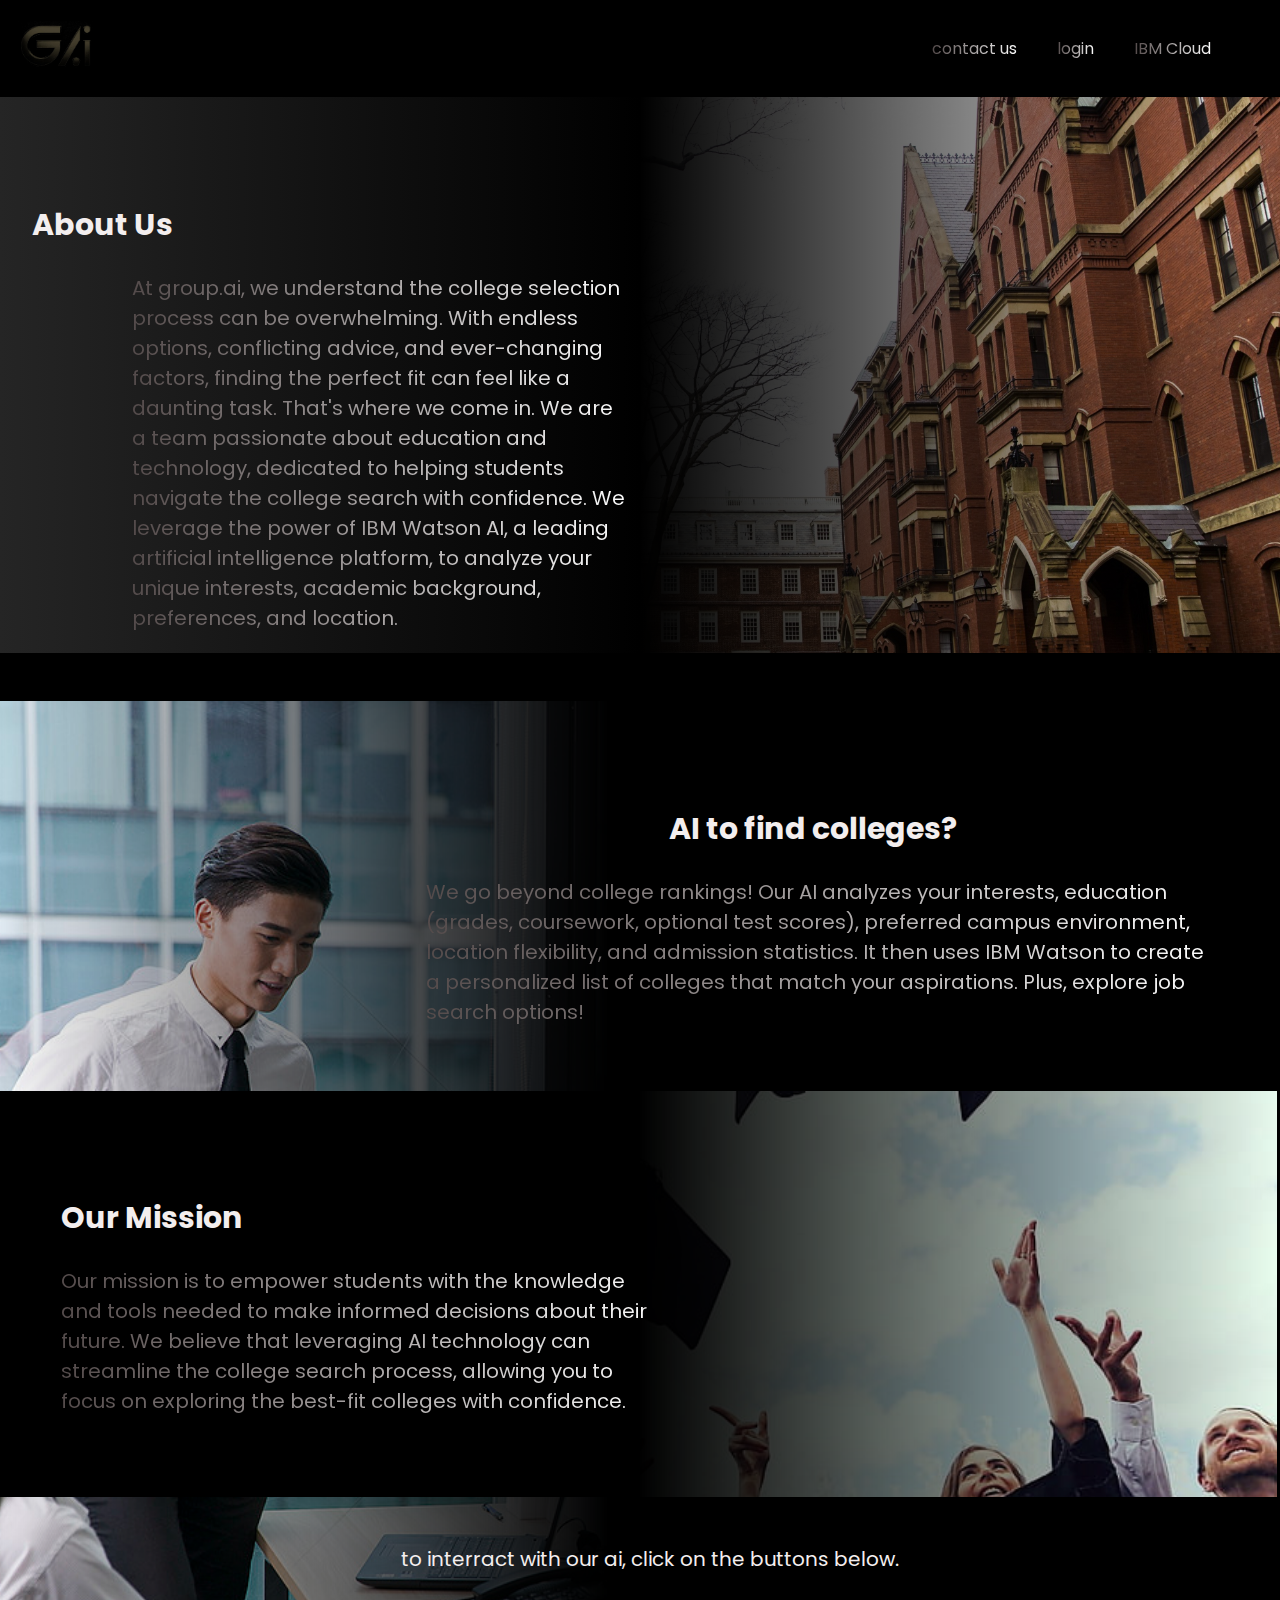
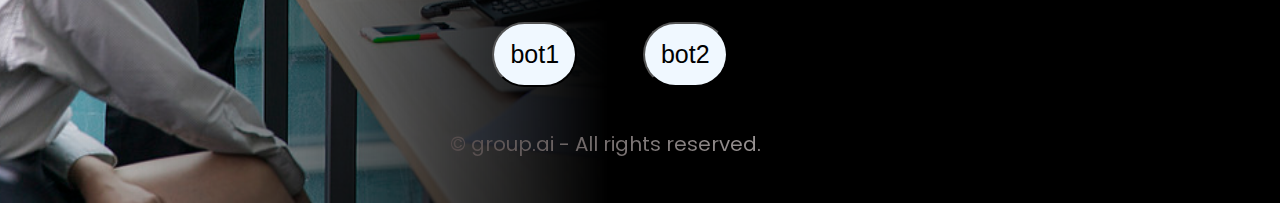
<file: index.html>
<!DOCTYPE html>
<html lang="en">
<head>
  <meta charset="UTF-8">
  <meta name="viewport" content="width=device-width, initial-scale=1.0">
  <title>group.ai</title>
  <link rel="stylesheet" href="stylesheet.css">
</head>
<body>
  <header>
    <div class="header"><h1 class="name"></h1></div>
    <div class="navbar">
      <div class="item"><p>contact us</p></div>
        <div class="item"><p>login</p></div>
        <div class="item"><p>IBM Cloud</p></div>
  </div>
  </header>

  <div class="main">
    <div class="about">
      <h2>About Us</h2>
      <div class="about_content">
        <p>At group.ai, we understand the college selection process can be overwhelming. With endless options, conflicting advice, and ever-changing factors, finding the perfect fit can feel like a daunting task. That's where we come in.
            We are a team passionate about education and technology, dedicated to helping students navigate the college search with confidence. We leverage the power of IBM Watson AI, a leading artificial intelligence platform, to analyze your unique interests, academic background, preferences, and location.</p>
      </div>
    </div>
  </div>

  <div class="how">
    <div class="how_title"><h2>AI to find colleges?</h2></div>
    <div class="how_content">
        <p>We go beyond college rankings! Our AI analyzes your interests, education (grades, coursework, optional test scores), preferred campus environment, location flexibility, and admission statistics. It then uses IBM Watson to create a personalized list of colleges that match your aspirations. Plus, explore job search options!</p>
    </div>

    <div class="mission">
      <h2 class="mission_p">Our Mission</h2>
      <div class="mission_content"><p>Our mission is to empower students with the knowledge and tools needed to make informed decisions about their future. We believe that leveraging AI technology can streamline the college search process, allowing you to focus on exploring the best-fit colleges with confidence.</p></div>
    </div>
    <div class="buttons">
        <div class="button_content"><h4>to interract with our ai, click on the buttons below.</h4></div>
        <button class="bot1" onclick="location.href='bot1.html'">bot1</button>
        <button class="bot2" onclick="location.href='bot2.html'">bot2</button>
    </div>
    <footer>
      <p>&copy; group.ai - All rights reserved.</p>
    </footer>
  </div>



</body>
</html>
</file>
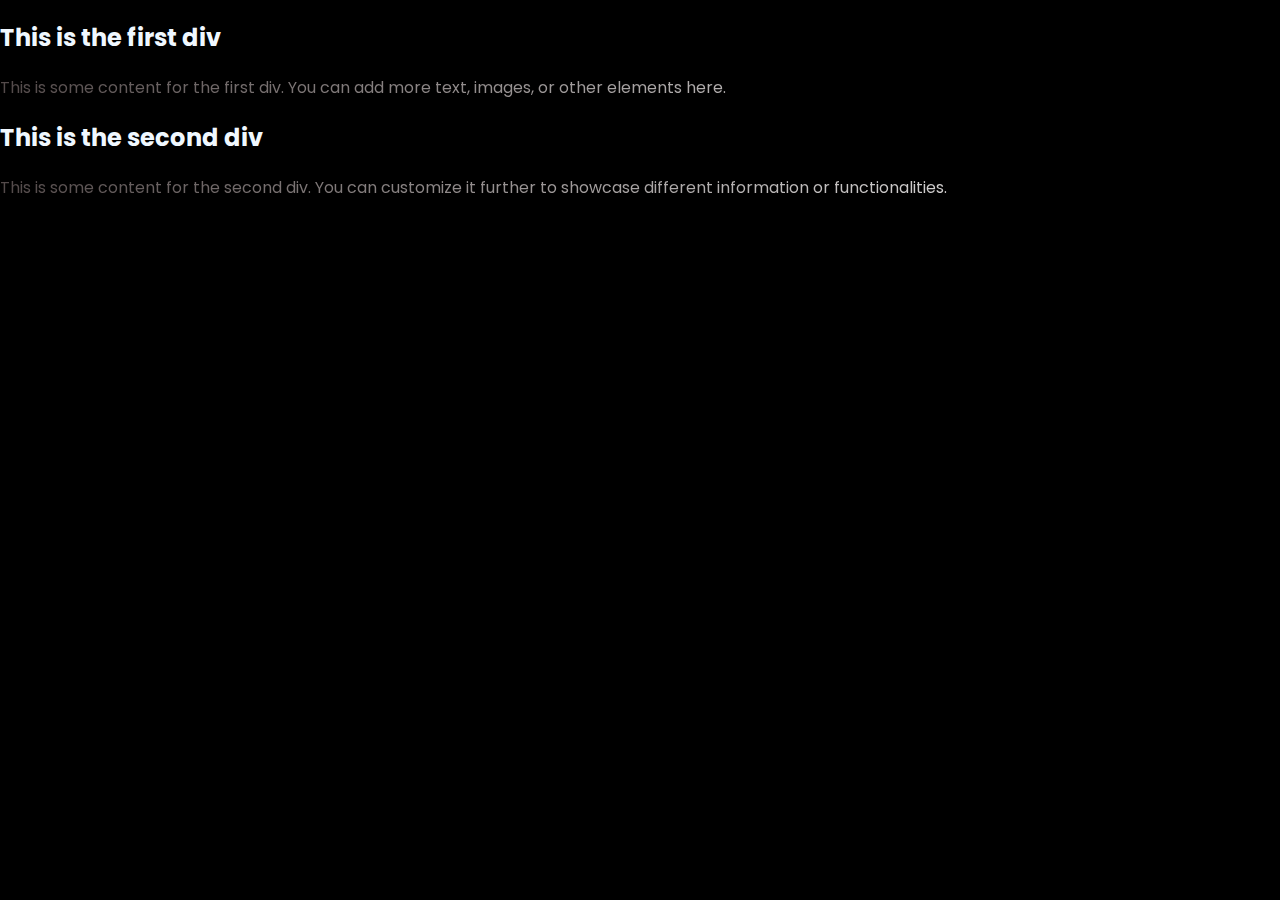
<file: bot1.html>
<!DOCTYPE html>
<html lang="en">
<head>
  <meta charset="UTF-8">
  <meta name="viewport" content="width=device-width, initial-scale=1.0">
  <title>Two Divs Page</title>
  <link rel="stylesheet" href="stylesheet.css"> 
 </head>
<body>
  <div class="first-div">
    <h2>This is the first div</h2>
    <p>This is some content for the first div. You can add more text, images, or other elements here.</p>
  </div>
  <div class="second-div">
    <h2>This is the second div</h2>
    <p>This is some content for the second div. You can customize it further to showcase different information or functionalities.</p>
  </div>
</body>
</html>
</file>
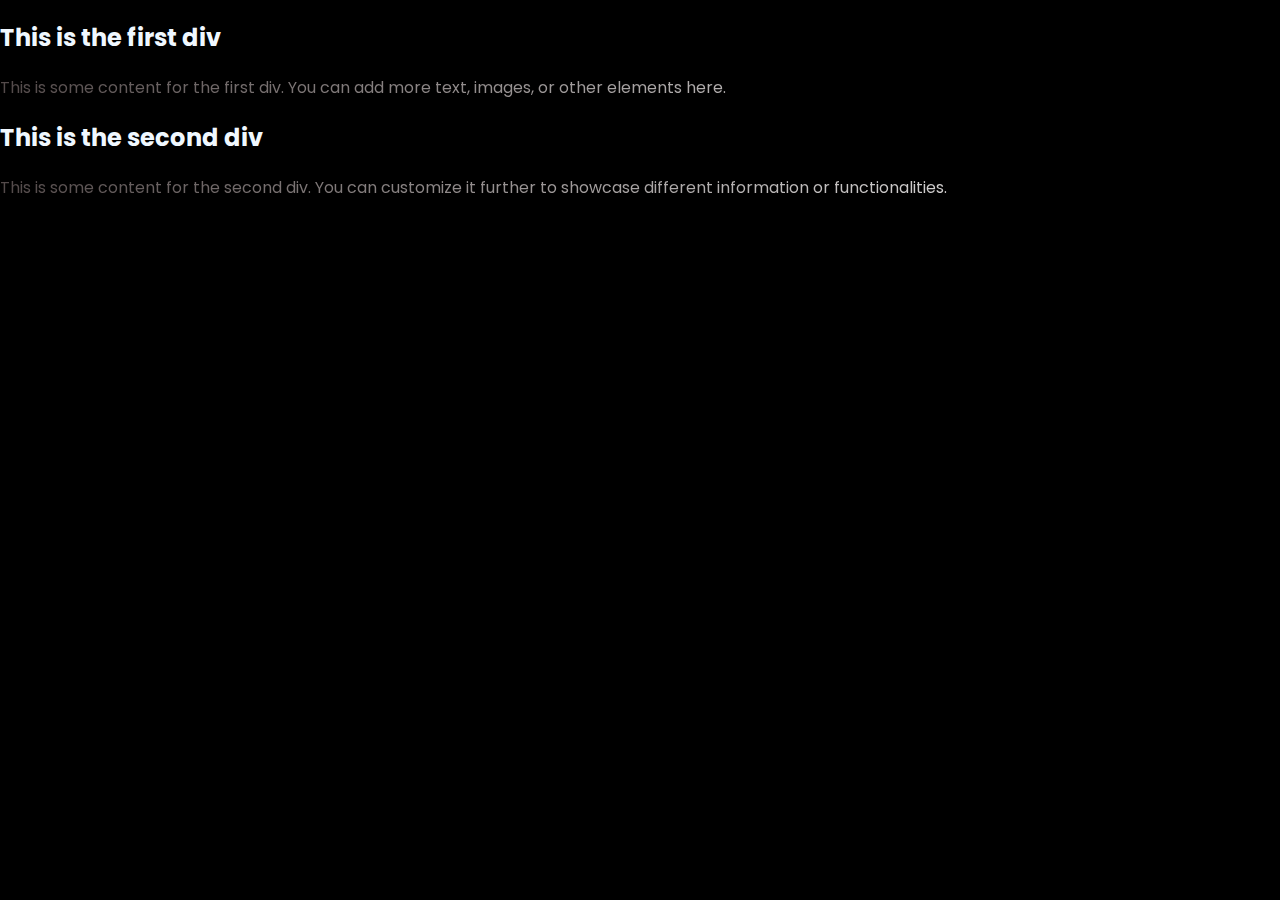
<file: bot2.html>
<!DOCTYPE html>
<html lang="en">
<head>
  <meta charset="UTF-8">
  <meta name="viewport" content="width=device-width, initial-scale=1.0">
  <title>Two Divs Page</title>
  <link rel="stylesheet" href="stylesheet.css">  </head>
<body>
  <div class="first-div">
    <h2>This is the first div</h2>
    <p>This is some content for the first div. You can add more text, images, or other elements here.</p>
  </div>
  <div class="second-div">
    <h2>This is the second div</h2>
    <p>This is some content for the second div. You can customize it further to showcase different information or functionalities.</p>
  </div>
</body>
</html>
</file>
<file: stylesheet.css>
@import url('https://fonts.googleapis.com/css2?family=Arvo:ital@1&family=Poppins:ital,wght@0,300;0,400;1,200;1,300&family=Source+Code+Pro:wght@300&display=swap');
body {
    background: black;
    color: aliceblue;
    font-family: 'Poppins', sans-serif;
    display: list-item;
    margin: 0;
    padding: 0;
}

.name{
    margin-left: 20%;
    height: 3rem;
    width: 5rem;
    background-color: aliceblue;
    color: black;
    background: url(Logo.jpeg) no-repeat center/cover;
    
}


.main{
    width: 100%;
    display: flex;
    justify-content: center;
    align-items: center;
}
.img2{
    width: 100%;
    display: block;
    margin: auto;
}

.about{
    width: 100%;
    height: 85%;
    background:linear-gradient(90deg, rgb(37, 37, 37), rgb(0, 0, 0),transparent),url(img2.jpg) no-repeat center/cover;
    color: rgb(243, 238, 238);
    background-color: grey;
    padding-top: 5rem;
    font-size: 20px;
    padding-left: 2rem;
    position: relative;
    animation: fadein 1.5s, ease-in;
}

.about_content{
    align-items: center;
    justify-content: center;
    width: 40%;
    padding-left: 8%;
    
   
}

.how{
    width: 95%;
    height: 110%;
    background:linear-gradient(270deg, rgb(0, 0, 0), rgb(0, 0, 0),transparent), url(img3.jpg) no-repeat center/cover;
    color: rgb(243, 238, 238);
    background-color: rgb(49, 41, 41);
    padding-top: 5rem;
    padding-bottom: 1.5rem;
    font-size: 20px;
    margin-top: 3rem;
    animation: appear linear;
    animation-timeline: view();
    animation-range: entry 30%;
    
}

.how_title{
    margin-left: 55%;
}

.how_content{
    align-items: center;
    justify-content: center;
    width: 65%;
    margin-left: 35%;
    height: 40%;

}

header{
    display: flex;
}

.mission{
    width: 100%;
    height: 50%;
    background:linear-gradient(90deg, black, black,transparent), url(img1.jpg) no-repeat center/cover;
    color: rgb(243, 238, 238);
    background-color: grey;
    padding-top: 5rem;
    padding-left: 5%;
    margin-top: 4rem;
    font-size: 20px;
    animation: appear linear;
    animation-timeline: view();
    animation-range: entry 30%;
    
}
.mission_content{
    width: 50%;
    padding-bottom: 5%;
}

p{
    background: linear-gradient(to right, #534a4a, #ffffff);
    -webkit-text-fill-color: transparent;
    -webkit-background-clip: text;
}

footer{
    padding-left: 37%;
    margin-top: 100px;
    animation: appear linear;
    animation-timeline: view();
    animation-range: entry 30%;
}

.navbar{
    display: flex;
    margin-left: 65%;
}

.item{
    padding: 20px;
}

.buttons{
    display: block;
    height: 7rem;
    width: 50%;
    padding-left: 18%;
    padding-top: 20px;
    animation: appear linear;
    animation-timeline: view();
    animation-range: entry 30%;
}

.bot1{
    border-radius: 50px;
    padding: 1rem;
    background-color: aliceblue;
    color: black;
    font-size: 25px;
    margin-right: 10%;
    margin-left: 45%;
    animation: appear linear;
    animation-timeline: view();
    animation-range: entry 30%;
}

.bot2{
    border-radius: 50px;
    padding: 1rem;
    background-color: aliceblue;
    color: black;
    font-size: 25px;
    animation: appear linear;
    animation-timeline: view();
    animation-range: entry 30%;
}

h4{
    font-size: 20px;
    font-weight: 400;
}

.button_content{
    margin-left: 30%;
    height: 70%;
    width: 100%;
}

@keyframes fadein{
    from{
        opacity: 0;
        scale: 0.5;
    }
    to{
        opacity: 1;
        scale: 1;
    }
    0%{
        opacity: 0;
        scale: 0.5;
        transform: translateX(-100%);
    }
    100%{
        opacity: 1;
        scale: 1;
        transform: translate(0%);
    }
}



@keyframes appear{
    from{
        opacity: 0;
        scale: 0.5;
    }
    to{
        opacity: 1;
        scale: 1;
    }
}
</file>
